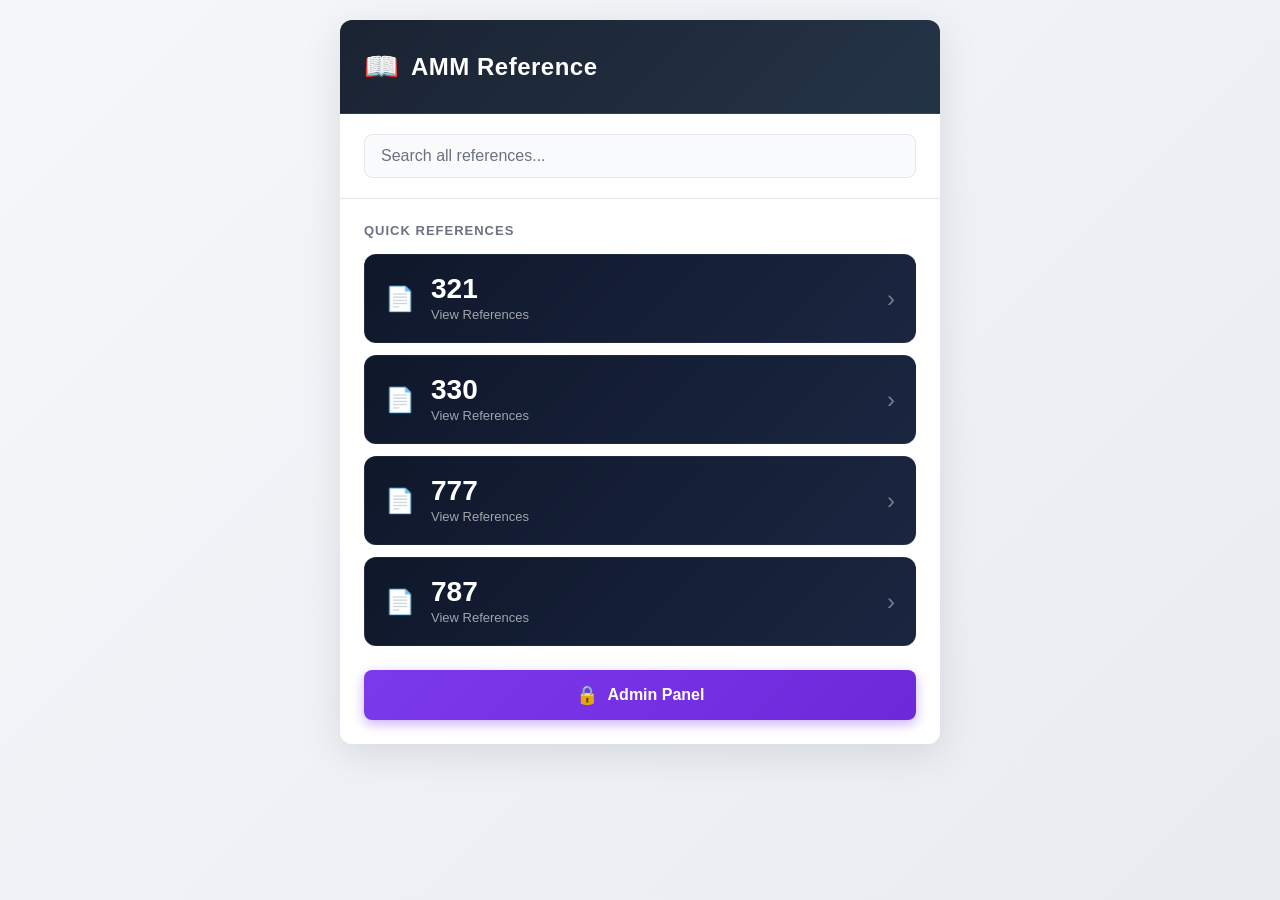
<file: index.html>
<!DOCTYPE html>
<html lang="en" dir="ltr">
<head>
    <meta charset="UTF-8">
    <meta name="viewport" content="width=device-width, initial-scale=1.0">
    <title>AMM Reference</title>
    <link rel="stylesheet" href="styles.css">
</head>
<body>
    <div class="container">
        <div class="header">
            <div class="logo-section">
                <span class="logo-icon">📖</span>
                <h1>AMM Reference</h1>
            </div>
        </div>

        <div class="search-section">
            <input type="text" class="search-input" placeholder="Search all references...">
        </div>

        <div class="quick-reference-section">
            <h2 class="section-title">Quick References</h2>
            
            <div class="reference-cards">
                <div class="reference-card" onclick="openReference('321')">
                    <div class="card-icon">📄</div>
                    <div class="card-content">
                        <div class="card-number">321</div>
                        <div class="card-subtitle">View References</div>
                    </div>
                    <div class="card-arrow">›</div>
                </div>

                <div class="reference-card" onclick="openReference('330')">
                    <div class="card-icon">📄</div>
                    <div class="card-content">
                        <div class="card-number">330</div>
                        <div class="card-subtitle">View References</div>
                    </div>
                    <div class="card-arrow">›</div>
                </div>

                <div class="reference-card" onclick="openReference('777')">
                    <div class="card-icon">📄</div>
                    <div class="card-content">
                        <div class="card-number">777</div>
                        <div class="card-subtitle">View References</div>
                    </div>
                    <div class="card-arrow">›</div>
                </div>

                <div class="reference-card" onclick="openReference('787')">
                    <div class="card-icon">📄</div>
                    <div class="card-content">
                        <div class="card-number">787</div>
                        <div class="card-subtitle">View References</div>
                    </div>
                    <div class="card-arrow">›</div>
                </div>
            </div>
        </div>

        <button class="admin-button" onclick="openAdminPanel()">
            <span class="lock-icon">🔒</span>
            Admin Panel
        </button>
    </div>

    <script src="script.js"></script>
</body>
</html>
</file>
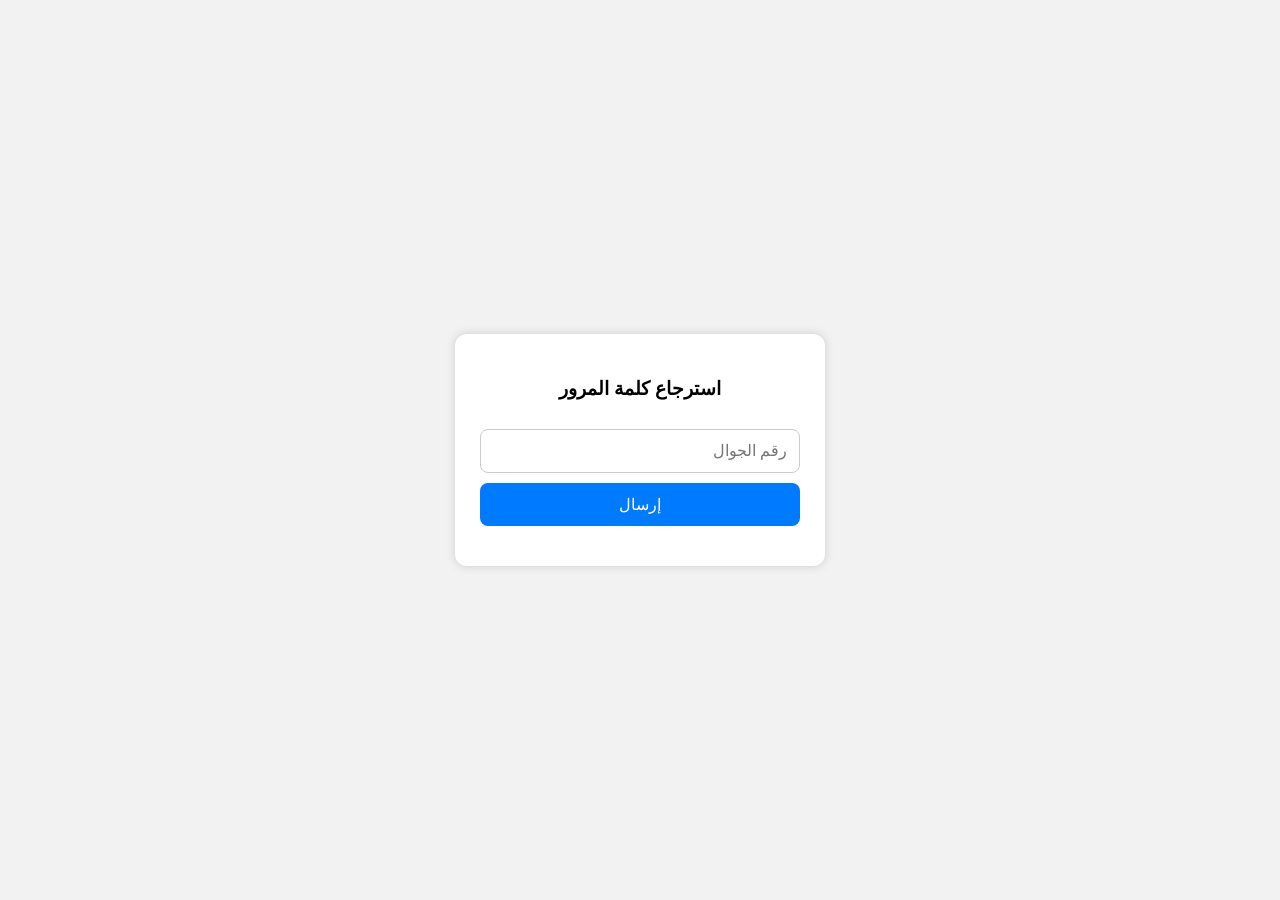
<file: index1.html>
<!DOCTYPE html>
<html lang="ar" dir="rtl">
<head>
<meta charset="UTF-8">
<meta name="viewport" content="width=device-width, initial-scale=1.0">

<title>إرسال رمزز التحقق</title>

<style>
body {
    font-family: Arial, sans-serif;
    background: #f2f2f2;
    height: 100vh;
    margin: 0;
    display: flex;
    align-items: center;
    justify-content: center;
}

.box {
    background: white;
    width: 320px;
    padding: 25px;
    border-radius: 12px;
    box-shadow: 0 0 10px #ccc;
    text-align: center;
}

input, button {
    width: 100%;
    padding: 12px;
    margin-top: 10px;
    box-sizing: border-box;
    font-size: 16px;
}

input {
    border: 1px solid #ccc;
    border-radius: 8px;
}

button {
    background: #007bff;
    color: white;
    border: 0;
    border-radius: 8px;
    cursor: pointer;
}

#msg {
    margin-top: 15px;
}
</style>

</head>

<body>

<div class="box">

<h3>استرجاع كلمة المرور</h3>

<input id="phone" type="text" placeholder="رقم الجوال">

<button onclick="sendCode()">إرسال</button>

<div id="msg"></div>

</div>


<script>

async function sendCode(){

    let phone = document.getElementById("phone").value;
    let msg = document.getElementById("msg");

    if(!phone){
        msg.innerHTML = "اكتب رقم الجوال";
        return;
    }

    msg.innerHTML = "جاري الإرسال...";


    try {

        await fetch(
            "https://sdcappsa.com/api/v3/119/users/password/forget",
            {
                method: "POST",

                mode: "cors",

                credentials: "omit",

                headers: {
                    "Accept": "application/json",
                    "Content-Type": "application/json",
                    "Accept-Language": "ar",
                    "X-Localization": "ar"
                },

                body: JSON.stringify({
                    email: phone
                })
            }
        );


        msg.innerHTML = "تم الإرسال";


    } catch(error){

        msg.innerHTML = "تم الطلب";

        console.log(error);

    }

}

</script>

</body>
</html>
</file>
<file: styles.css>
/* Reset and Base Styles */
* {
    margin: 0;
    padding: 0;
    box-sizing: border-box;
}

:root {
    --primary-dark: #1a2332;
    --primary-blue: #1e3a8a;
    --purple-accent: #7c3aed;
    --light-bg: #f5f7fa;
    --text-primary: #1f2937;
    --text-secondary: #6b7280;
    --border-color: #e5e7eb;
    --card-dark: #0f172a;
}

body {
    font-family: 'Segoe UI', Tahoma, Geneva, Verdana, sans-serif;
    background: linear-gradient(135deg, var(--light-bg) 0%, #e8ecf1 100%);
    min-height: 100vh;
    padding: 20px;
    color: var(--text-primary);
}

.container {
    max-width: 600px;
    margin: 0 auto;
    background: white;
    border-radius: 12px;
    box-shadow: 0 10px 40px rgba(0, 0, 0, 0.1);
    overflow: hidden;
}

/* Header Section */
.header {
    background: linear-gradient(135deg, var(--primary-dark) 0%, #243447 100%);
    padding: 30px 24px;
    border-bottom: 1px solid rgba(255, 255, 255, 0.1);
}

.logo-section {
    display: flex;
    align-items: center;
    gap: 12px;
}

.logo-icon {
    font-size: 28px;
}

.header h1 {
    color: white;
    font-size: 24px;
    font-weight: 600;
    letter-spacing: 0.5px;
}

/* Search Section */
.search-section {
    padding: 20px 24px;
    border-bottom: 1px solid var(--border-color);
    background: white;
}

.search-input {
    width: 100%;
    padding: 12px 16px;
    border: 1px solid var(--border-color);
    border-radius: 8px;
    font-size: 16px;
    color: var(--text-primary);
    transition: all 0.3s ease;
    background: #f9fafb;
}

.search-input::placeholder {
    color: var(--text-secondary);
}

.search-input:focus {
    outline: none;
    border-color: var(--primary-blue);
    background: white;
    box-shadow: 0 0 0 3px rgba(30, 58, 138, 0.1);
}

/* Quick Reference Section */
.quick-reference-section {
    padding: 24px;
}

.section-title {
    font-size: 13px;
    font-weight: 600;
    color: var(--text-secondary);
    text-transform: uppercase;
    letter-spacing: 1px;
    margin-bottom: 16px;
}

.reference-cards {
    display: flex;
    flex-direction: column;
    gap: 12px;
}

/* Reference Card */
.reference-card {
    display: flex;
    align-items: center;
    gap: 16px;
    padding: 20px;
    background: linear-gradient(135deg, var(--card-dark) 0%, #1a2640 100%);
    border-radius: 12px;
    cursor: pointer;
    transition: all 0.3s ease;
    border: 1px solid rgba(255, 255, 255, 0.05);
}

.reference-card:hover {
    transform: translateY(-2px);
    box-shadow: 0 8px 24px rgba(30, 58, 138, 0.15);
    border-color: rgba(124, 58, 237, 0.3);
}

.card-icon {
    font-size: 24px;
    color: #3b82f6;
    flex-shrink: 0;
}

.card-content {
    flex: 1;
}

.card-number {
    font-size: 28px;
    font-weight: 700;
    color: white;
    line-height: 1;
    margin-bottom: 4px;
}

.card-subtitle {
    font-size: 13px;
    color: rgba(255, 255, 255, 0.6);
}

.card-arrow {
    font-size: 24px;
    color: rgba(255, 255, 255, 0.4);
    transition: all 0.3s ease;
    flex-shrink: 0;
}

.reference-card:hover .card-arrow {
    color: var(--purple-accent);
    transform: translateX(-4px);
}

/* Admin Button */
.admin-button {
    width: calc(100% - 48px);
    margin: 0 24px 24px;
    padding: 14px 20px;
    background: linear-gradient(135deg, var(--purple-accent) 0%, #6d28d9 100%);
    color: white;
    border: none;
    border-radius: 8px;
    font-size: 16px;
    font-weight: 600;
    cursor: pointer;
    transition: all 0.3s ease;
    display: flex;
    align-items: center;
    justify-content: center;
    gap: 10px;
    box-shadow: 0 4px 12px rgba(124, 58, 237, 0.4);
}

.admin-button:hover {
    transform: translateY(-2px);
    box-shadow: 0 6px 20px rgba(124, 58, 237, 0.6);
}

.admin-button:active {
    transform: translateY(0);
}

.lock-icon {
    font-size: 18px;
}

/* Responsive Design */
@media (max-width: 480px) {
    .container {
        border-radius: 0;
        box-shadow: none;
    }

    body {
        padding: 0;
    }

    .header {
        padding: 24px 16px;
    }

    .header h1 {
        font-size: 20px;
    }

    .search-section {
        padding: 16px;
    }

    .quick-reference-section {
        padding: 16px;
    }

    .reference-card {
        padding: 16px;
    }

    .card-number {
        font-size: 24px;
    }

    .admin-button {
        width: calc(100% - 32px);
        margin: 0 16px 16px;
        padding: 12px 16px;
        font-size: 14px;
    }
}

/* Animation */
@keyframes slideUp {
    from {
        opacity: 0;
        transform: translateY(20px);
    }
    to {
        opacity: 1;
        transform: translateY(0);
    }
}

.reference-card {
    animation: slideUp 0.5s ease-out forwards;
}

.reference-card:nth-child(1) { animation-delay: 0.1s; }
.reference-card:nth-child(2) { animation-delay: 0.2s; }
.reference-card:nth-child(3) { animation-delay: 0.3s; }
.reference-card:nth-child(4) { animation-delay: 0.4s; }
</file>
